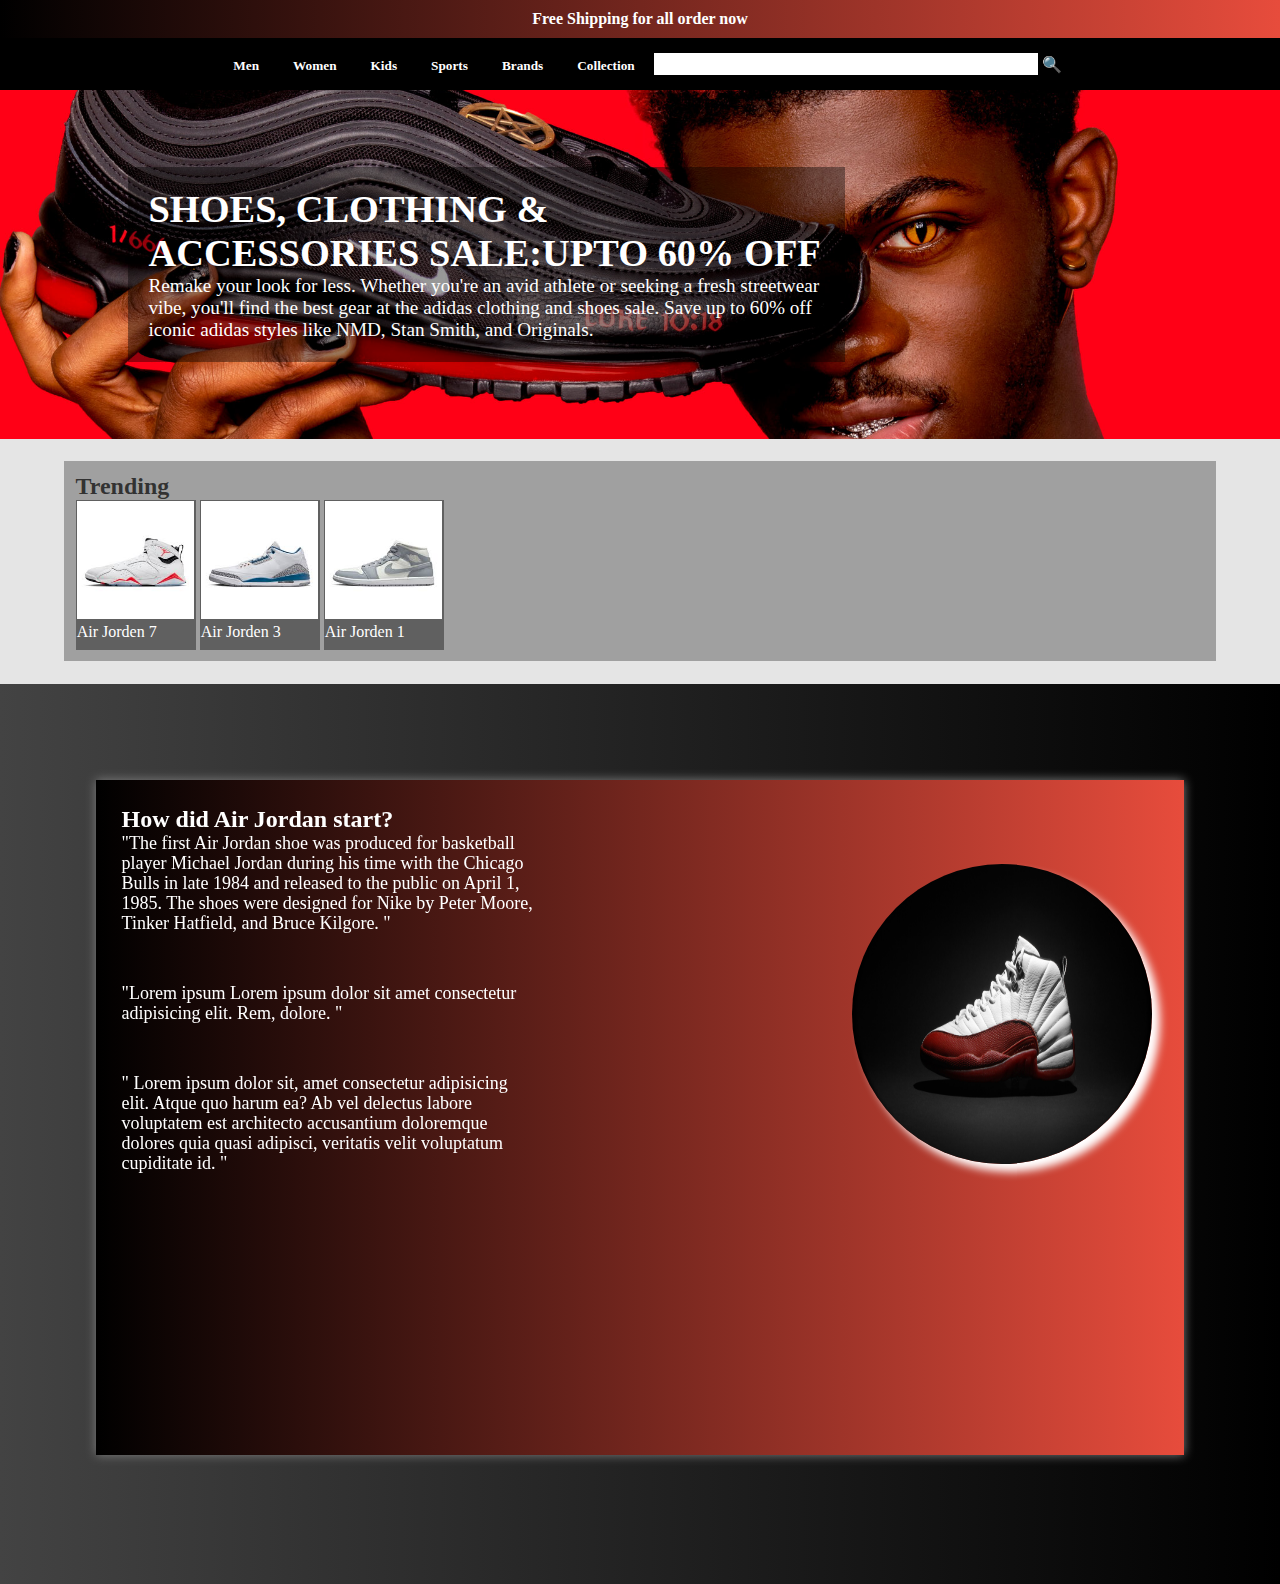
<file: weekly test-3/index.html>
<!DOCTYPE html>
<html lang="en">
<head>
    <meta charset="UTF-8">
    <meta name="viewport" content="width=device-width, initial-scale=1.0">
    <title>Document</title>
    <Style> 
    * {
        margin: 0;
        padding: 0;
        box-sizing: border-box;
    }
      body{
        display: block;
        /* background-color: aqua; */
       }

       .main{
        display: block;
        }

        .h1{
            display: block;
            font-weight: bold;
            margin-block-start: 0.83em;
            margin-block-end: 0.83em;
        }
        .p{
            display: block;
            margin-block-start: 1em;
             margin-block-end: 1em;
        }
        .sale{
          padding: 6% 10%;
          color: white;
          font-size: larger;
          background-image: url(./images/img1.jpeg);
          background-position: center;
          background-repeat: no-repeat;
          background-size: cover;
        }
        .sale header{
            width: 70%;
            background-color: rgba(0,0,0,0.4);
            padding: 2%;
        }
        .offer{
          background:linear-gradient(to right, #000000, #e74c3c);
          color: white;
          padding-block: 10px;
          text-align: center;
          }
          nav{
            background-color: black;
            color: white;
            padding-block: 15px;
            text-align: center;
            position: sticky;
            top:0;
           }
           nav > h5{
            margin-inline: 15px;
            display: inline-block;
           }
           nav > input{
            width: 30%;
            font-size: larger;
            border: none;
           }
          /* .header{
            background-image: url(./images/img1.jpeg);
            padding: 6% 10%;
            width: 100%;
            height: 400px;
            font-size: larger;
            background-position: center;
            background-repeat: no-repeat;
            background-size: cover;
          } */
          .selection{
           padding: 1% 5%; 
           background-color: rgba(0,0,0,0.1);
           
          }
          .category{
            padding: 1%;
            color: rgba(0,0,0,0.7);
            background-color: rgba(0,0,0,0.3);
            margin-block: 10px;
           
          }
          .tr{
            height: 150px;
            width: 120px;
            display: inline-block;
            background-color: rgba(0,0,0,0.4);
            color: white;
            padding: 0.1%;
          }
          .tr img{
            height: 80%;
            width: 100%;
          }

          .footer{
            background: linear-gradient(to left, #000000, #434343);
          }
          .container{
            width: 100%;
            height: 100vh;
            position: relative;
            overflow: hidden;
          }
          /* .des img{
            width:100%;
            height: 80%;
            overflow-clip-margin: content-box;
            overflow: clip;
          } */
          .des{
            max-width: 40%;
            color: white;
          }
          .des p{
            font-size: large;
            margin-bottom: 50px;
            line-height: 20px;
          }
          .des h1{
            font-size: xx-large;
            margin-bottom: 30px;
          }
          .shoe{
            width: 85%;
            height: 75%;
            padding: 2%;
            margin: auto;
            margin-top: 7.5%;
            box-shadow:0px 0px 10px gray ;
          }
          .shoe-1{
            position: absolute;
            right:10%;
            top:20%;
            height: 300px;
            width: 300px;
            border-radius: 50%;
            box-shadow: 8px 8px 8px white;
          }
          .shoe-1:hover{
            right:15%;
            top:25%;
            width: 400px;
            height: 400px;
          }
          img{
            overflow-clip-margin: content-box;
            overflow: clip;
          }
      
    </Style>
</head>
<body oncontextmenu="return false;">
    <div class="offer">
        <h4>Free Shipping for all order now</h4>
    </div>
    <nav>
        <h5>Men</h5>
        <h5>Women</h5>
        <h5>Kids</h5>
        <h5>Sports</h5>
        <h5>Brands</h5>
        <h5>Collection</h5>
        <input type="text">
        <span>&#128269</span>
    </nav>
    <main>
        <section class="sale">
           <header>
            <h1>SHOES, CLOTHING & ACCESSORIES SALE:UPTO 60% OFF</h1>
            <P>Remake your look for less. Whether you're an avid athlete or seeking a fresh streetwear vibe, you'll find the best gear at the adidas clothing and shoes sale. Save up to 60% off iconic adidas styles like NMD, Stan Smith, and Originals.</P>
        </header>
    </section>
   
    <section class="selection">
      
        <div class="category">
            <h2>Trending</h2>
            
            <div class="tr">
                <img src="./images/img-2.jpeg" alt="shoe1">
                <p>Air Jorden 7</p>
            </div>
            <div class="tr">
                <img src="./images/img-3.jpeg" alt="shoe2">
                <p>Air Jorden 3</p>
            </div>
            <div class="tr">
                <img src="./images/img-4.jpeg" alt="shoe3">
                <p>Air Jorden 1</p>
            </div>
        </div>
    </section>
    <section class="footer">
        <div class="container">
            <div class="shoe" style="background: linear-gradient(to right, #000000,#e74c3c)">
            <div class="des">
            <h2>How did Air Jordan start?</h2>
            <p>"The first Air Jordan shoe was produced for basketball player Michael Jordan during his time with the Chicago Bulls in late 1984 and released to the public on April 1, 1985. The shoes were designed for Nike by Peter Moore, Tinker Hatfield, and Bruce Kilgore. "</p>
           <p>"Lorem ipsum Lorem ipsum dolor sit amet consectetur adipisicing elit. Rem, dolore. "</p>
                
            <p>" Lorem ipsum dolor sit, amet consectetur adipisicing elit. Atque quo harum ea? Ab vel delectus labore voluptatem est architecto accusantium doloremque dolores quia quasi adipisci, veritatis velit voluptatum cupiditate id. "</p>
            </div>
            <img class="shoe-1" src="./images/img-5.jpeg" alt="shoe-baner">
           </div>
        </div>
    </section>
    </main>
</body>
</html>
</file>
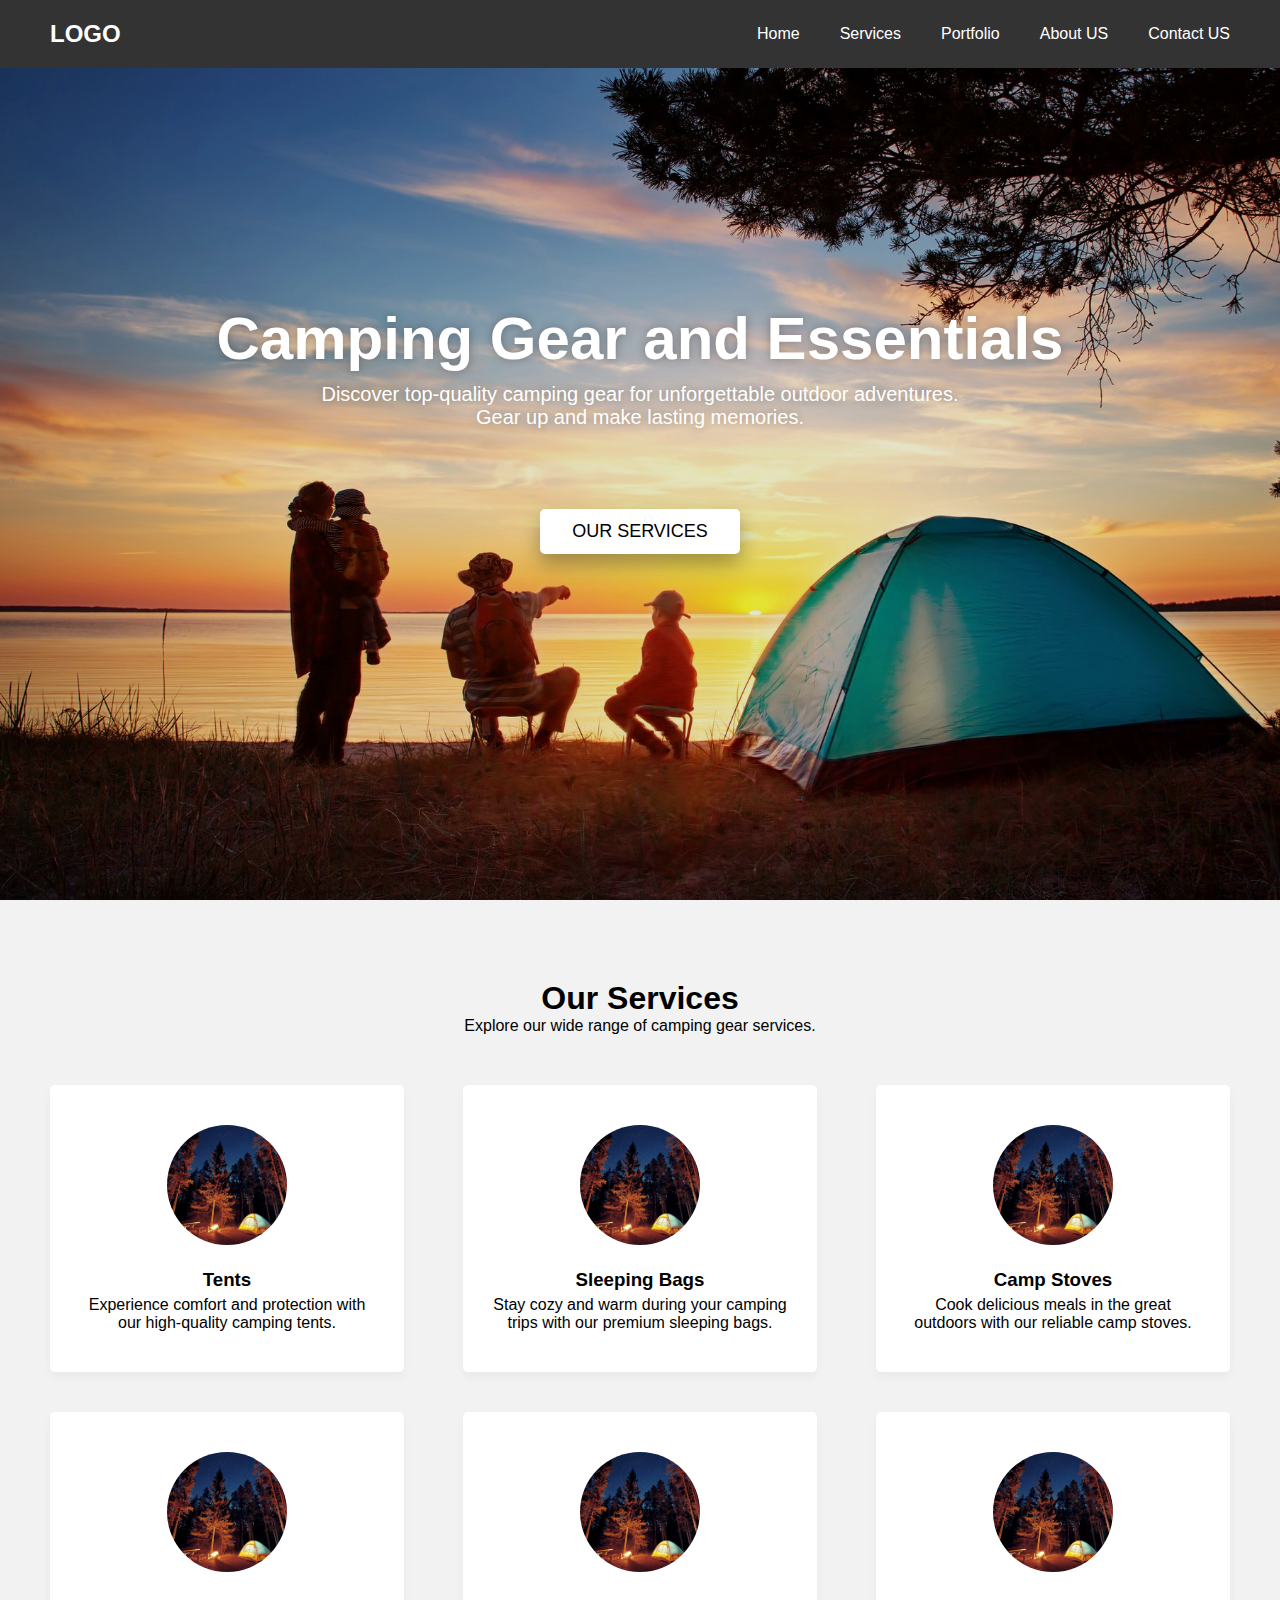
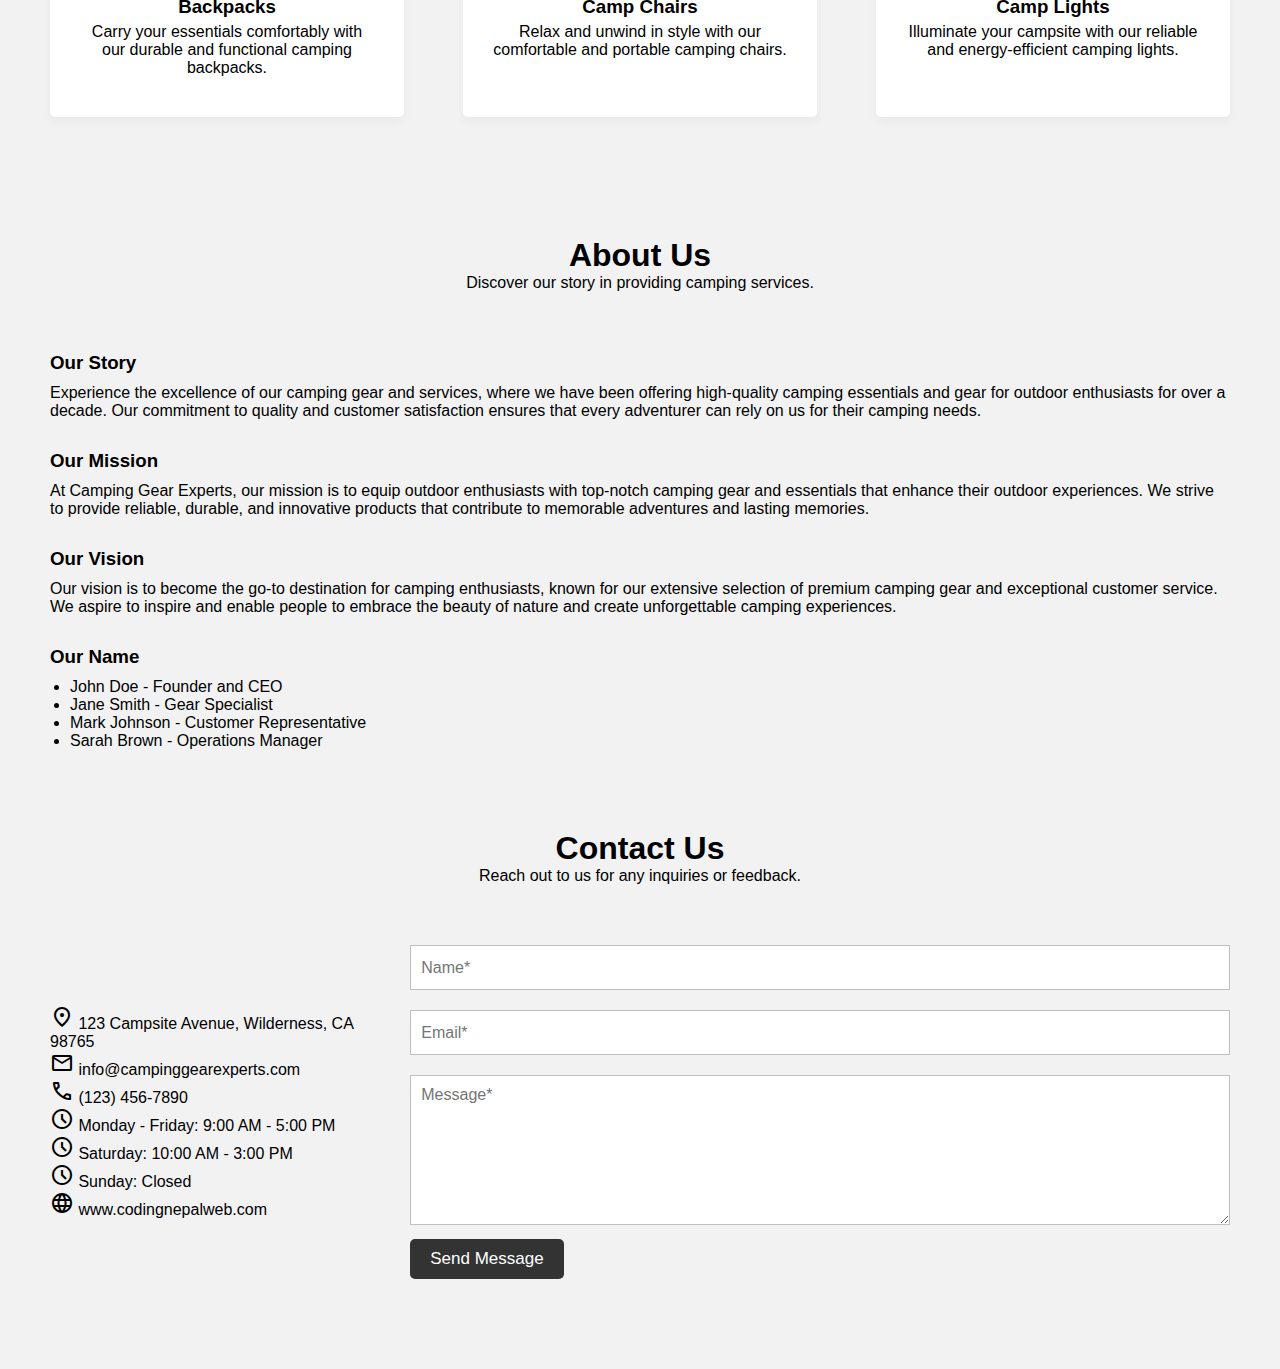
<file: weekly-test-4/index.html>
<!DOCTYPE html>
<html lang="en">
<head>
    <meta charset="UTF-8">
    <meta name="viewport" content="width=device-width, initial-scale=1.0">
    <link rel="stylesheet" href="https://fonts.googleapis.com/css2?family=Material+Symbols+Outlined:opsz,wght,FILL,GRAD@24,400,0,0" />
    <title>Document</title>
    <link rel="stylesheet" href="style.css">
   </head>
<body>
    <header>
        <nav class="navbar">
            <h2 class="logo">
                <a href="#">LOGO</a>
            </h2>
          
            <ul class="all-links">
                <li>
                    <a href="#home">Home</a>
                </li>
                <li>
                    <a href="#services">Services</a>
                </li>
                <li>
                    <a href="#portfolio">Portfolio</a>
                </li>
                <li>
                    <a href="#about">About US</a>
                </li>
                <li>
                    <a href="#contact">Contact US</a>
                </li>
            </ul>
        </nav>
    </header>


       <section class="homepage" id="home">
         <div class="content">
           <div class="text">
            <h1>Camping Gear and Essentials</h1>
              <p>Discover top-quality camping gear for unforgettable outdoor adventures.<br>
               Gear up and make lasting memories.</p>
              </div>
           <a href="#services">Our Services</a>
         </div>
       </section>

       <section class="services" id="services">
        <h2>Our Services</h2>
        <p>Explore our wide range of camping gear services.</p>
          <ul class="cards">
            <li class="card">
                <img src="./image/img1.jpeg" alt="img">
                <h3>Tents</h3>
                <p>Experience comfort and protection with our high-quality camping tents.</p>
            </li>
          
         
            <li class="card">
                <img src="./image/img1.jpeg" alt="img">
                <h3>Sleeping Bags</h3>
                <p>Stay cozy and warm during your camping trips with our premium sleeping bags.</p>
            </li>
         
         
            <li class="card">
                <img src="./image/img1.jpeg" alt="img">
                <h3>Camp Stoves</h3>
                <p>Cook delicious meals in the great outdoors with our reliable camp stoves.</p>
            </li>
          
            <li class="card">
                <img src="./image/img1.jpeg" alt="img">
                <h3>Backpacks</h3>
                <p>Carry your essentials comfortably with our durable and functional camping backpacks.</p>
            </li>
          
            <li class="card">
                <img src="./image/img1.jpeg" alt="img">
                <h3>Camp Chairs</h3>
                <p>Relax and unwind in style with our comfortable and portable camping chairs.</p>
            </li>
         
            <li class="card">
                <img src="./image/img1.jpeg" alt="img">
                <h3>Camp Lights</h3>
                <p>Illuminate your campsite with our reliable and energy-efficient camping lights.</p>
            </li>
          </ul>
       </section>
       
       <section class="about" id="about">
          <h2>About Us</h2>
          <p>Discover our story in providing camping services. </p>
        
        <div class="row company-info">
            <h3>Our Story</h3>
            <p>Experience the excellence of our camping gear and services, where we have been offering high-quality camping essentials and gear for outdoor enthusiasts for over a decade. Our commitment to quality and customer satisfaction ensures that every adventurer can rely on us for their camping needs.</p>
        </div>
        <div class="row mission-vision">
            <h3>Our Mission</h3>
            <p>At Camping Gear Experts, our mission is to equip outdoor enthusiasts with top-notch camping gear and essentials that enhance their outdoor experiences. We strive to provide reliable, durable, and innovative products that contribute to memorable adventures and lasting memories.</p>
        
            <h3>Our Vision</h3>
            <p>Our vision is to become the go-to destination for camping enthusiasts, known for our extensive selection of premium camping gear and exceptional customer service. We aspire to inspire and enable people to embrace the beauty of nature and create unforgettable camping experiences.</p>
        </div>
   
        <div class="row team">
            <h3>Our Name</h3>
            
            <ul>
                <li>John Doe - Founder and CEO</li>
                <li>Jane Smith - Gear Specialist</li>
                <li>Mark Johnson - Customer Representative</li>
                <li>Sarah Brown - Operations Manager</li>
            </ul>
            
        </div>
    </section>

    <section class="contact" id="contact">
        <h2>Contact Us</h2>
        <p>Reach out to us for any inquiries or feedback.</p>
        <div class="row">

           <div class="col information">
             <div class="contact-details">
                <p> <span class="material-symbols-outlined">
                    location_on
                    </span>
                   123 Campsite Avenue, Wilderness, CA 98765</p>

                   <p><span class="material-symbols-outlined">
                    mail
                    </span>
                     info@campinggearexperts.com</p>

                   <p> <span class="material-symbols-outlined">
                    phone
                    </span>
                    (123) 456-7890</p>

                   <p> <span class="material-symbols-outlined">
                    schedule
                    </span>
                    Monday - Friday: 9:00 AM - 5:00 PM</p>

                   <p> <span class="material-symbols-outlined">
                       schedule
                        </span>
                        Saturday: 10:00 AM - 3:00 PM</p>

                   <p> <span class="material-symbols-outlined">
                    schedule
                    </span>
                   Sunday: Closed</p>

                   <p> <span class="material-symbols-outlined">
                    language
                    </span>
                    www.codingnepalweb.com</p>
                 </div>
             </div>

             <div class="col form">
                <form>
                    <input type="text" placeholder="Name*" required>
                    <input type="email" placeholder="Email*" required>
                    <textarea placeholder="Message*" required></textarea>
                    <button id="submit" type="submit">Send Message</button>
                </form>
             </div>
         </div>
     </section>

       
</body>
</html>
</file>
<file: weekly-test-4/style.css>
* {
    margin: 0;
    padding: 0;
     box-sizing: border-box;
     font-family: "Poppins", sans-serif;
     }

     body{
      background: #f2f2f2;
     }

  header{
      width:100%;
      background: #333;
      position: fixed;
      top:0;
      left: 0;
      display: flex;
      justify-content: center;
      z-index: 5;
   }
  
  .navbar{
     /* background-color: aqua; */
       width: 100%;
      max-width: 1200px;
      display: flex;
      align-items: center;
      justify-content: space-between;
      padding: 0 10px;
  }
 .navbar h2{
   display: block;
    }
    
  .navbar .all-links{
      display: flex;
      align-items: center;
    }
    .navbar .all-links li{
      position: relative;
      list-style:none ;
    }
    .navbar .logo a {
     display: flex;
     align-items: center;
      margin-left: 0;
      }
  header a{
      /* background-color: blueviolet; */
      height: 100%;
      display:inline-block;
      margin-left: 40px;
      padding: 20px 0;
      text-decoration: none;
      color: #fff;
  }
  .homepage{
      background:url("./image/bg-img.jpeg");
      height: 100vh;
      width: 100%;
      position: relative;
      background-position: center 65%;
      background-size: cover;
      background-attachment: fixed;
      
  }
  
  .homepage::before {
    content: "";
    position: absolute;
     left: 0;
     top: 0;
     height: 100%;
     width: 100%;
     background: rgba(0, 0, 0, 0.1);
   }

   .homepage .content{
      height: 85%;
      /* background-color: pink; */
      z-index: 3;
      display: flex;
      align-items: center;
      justify-content: center;
      flex-direction: column;
      /* text-align: center; */
   }

   
   .homepage .content .text{
      font-size: 20px;
      margin-bottom: 50px;
      text-align: center;
      color: #fff;
      text-shadow: 0px 0px 10px rgba(0, 0, 0, 0.3);
     
     
   }

  

   .homepage .content h1{
      font-size: 60px;
      font-weight :700;
      margin-bottom: 10px;
   }
   
   .content p{
      display: block;
      margin-bottom: 30px;
   }

   .homepage .content .text {
    margin-bottom: 50px;
    color: #fff;
     font-size: 20px;
    text-align: center;
     text-shadow: 0px 0px 10px rgba(0, 0, 0, 0.3);
    }

   
   .content a{
      text-transform: uppercase;
      text-decoration: none;
      background-color: #fff;
     border: 2px solid white;
     padding: 10px 30px;
     border-radius: 5px;
     color: black;
     display: block;
     box-shadow: 0 10px 20px rgba(0, 0, 0, 0.3);
     transition: 0.4s ease;
     font-size: 18px;
     margin: 0 10px;
   }
   .content a:hover {
      color: #fff;
      background: rgba(255,255,255,0.3);
   }
  
   section {
   display: flex;
   align-items: center;
   flex-direction: column;
    padding: 80px 0 0;
  }
   section h2{
      font-size: 2rem;
   }

  

   section > p{
      text-align: center;
   }

   section .cards{
      display: flex;
      flex-wrap: wrap;
      max-width: 1200px;
      margin-top: 50px;
      padding: 0 10px;
      justify-content: space-between;
   }
 
  section .cards .card{
      background: #fff;
      padding: 40px 15px;
      list-style: none;
      border-radius: 5px;
      text-align: center;
      box-shadow: 0px 5px 10px rgba(0, 0, 0, 0.04);
      margin-bottom: 40px;
      width: 30%;
      
  }

.services .card img{
  width: 120px;
  height: 120px;
  margin-bottom: 20px;
  border-radius: 100%;
  object-fit: cover;
}
.cards .card p {
 padding: 0 15px;
  margin-top: 5px;
 }

 section.about{
  margin: 0 auto;
  max-width: 1200px;
 }

 .about .company-info{
 margin-top: 30px;
 
 }
 .about .row{
 padding: 0 10px;
 ;

 }
 .about .team{
  text-align: left;
  width: 100%;
 }

 .about .team ul{
  padding-left: 20px;
 }

 .about h3{
  margin: 30px 0 10px;
 }
section.contact{
  margin: 0 auto;
  max-width: 1200px;
}

.contact .row{
  width: 100%;
  max-width: 1200px;
  display: flex;
  align-items: center;
  justify-content: space-between;
  margin: 60px 0 90px;
}

.contact .row .col{
  padding: 0 10px;;
}

.contact form input{
  width: 100%;
  height: 45px;
  border: 1px solid #bfbfbf;
  padding: 10px;
  font-size: 16px;
  margin-bottom: 20px;
  outline: none;
}
.contact form button{
  margin-top: 10px;
padding: 10px 20px;
font-size: 17px;
color: #fff;
border: none;
cursor: pointer;
border-radius: 5px;
background: #333;
transition: 0.2s ease;
}

.contact form textarea{
  padding: 10px;
 width: 100%;
  height: 150px;
  font-size: 16px;
  outline: none;
  resize: vertical;
  border: 1px solid #bfbfbf;

}
</file>
